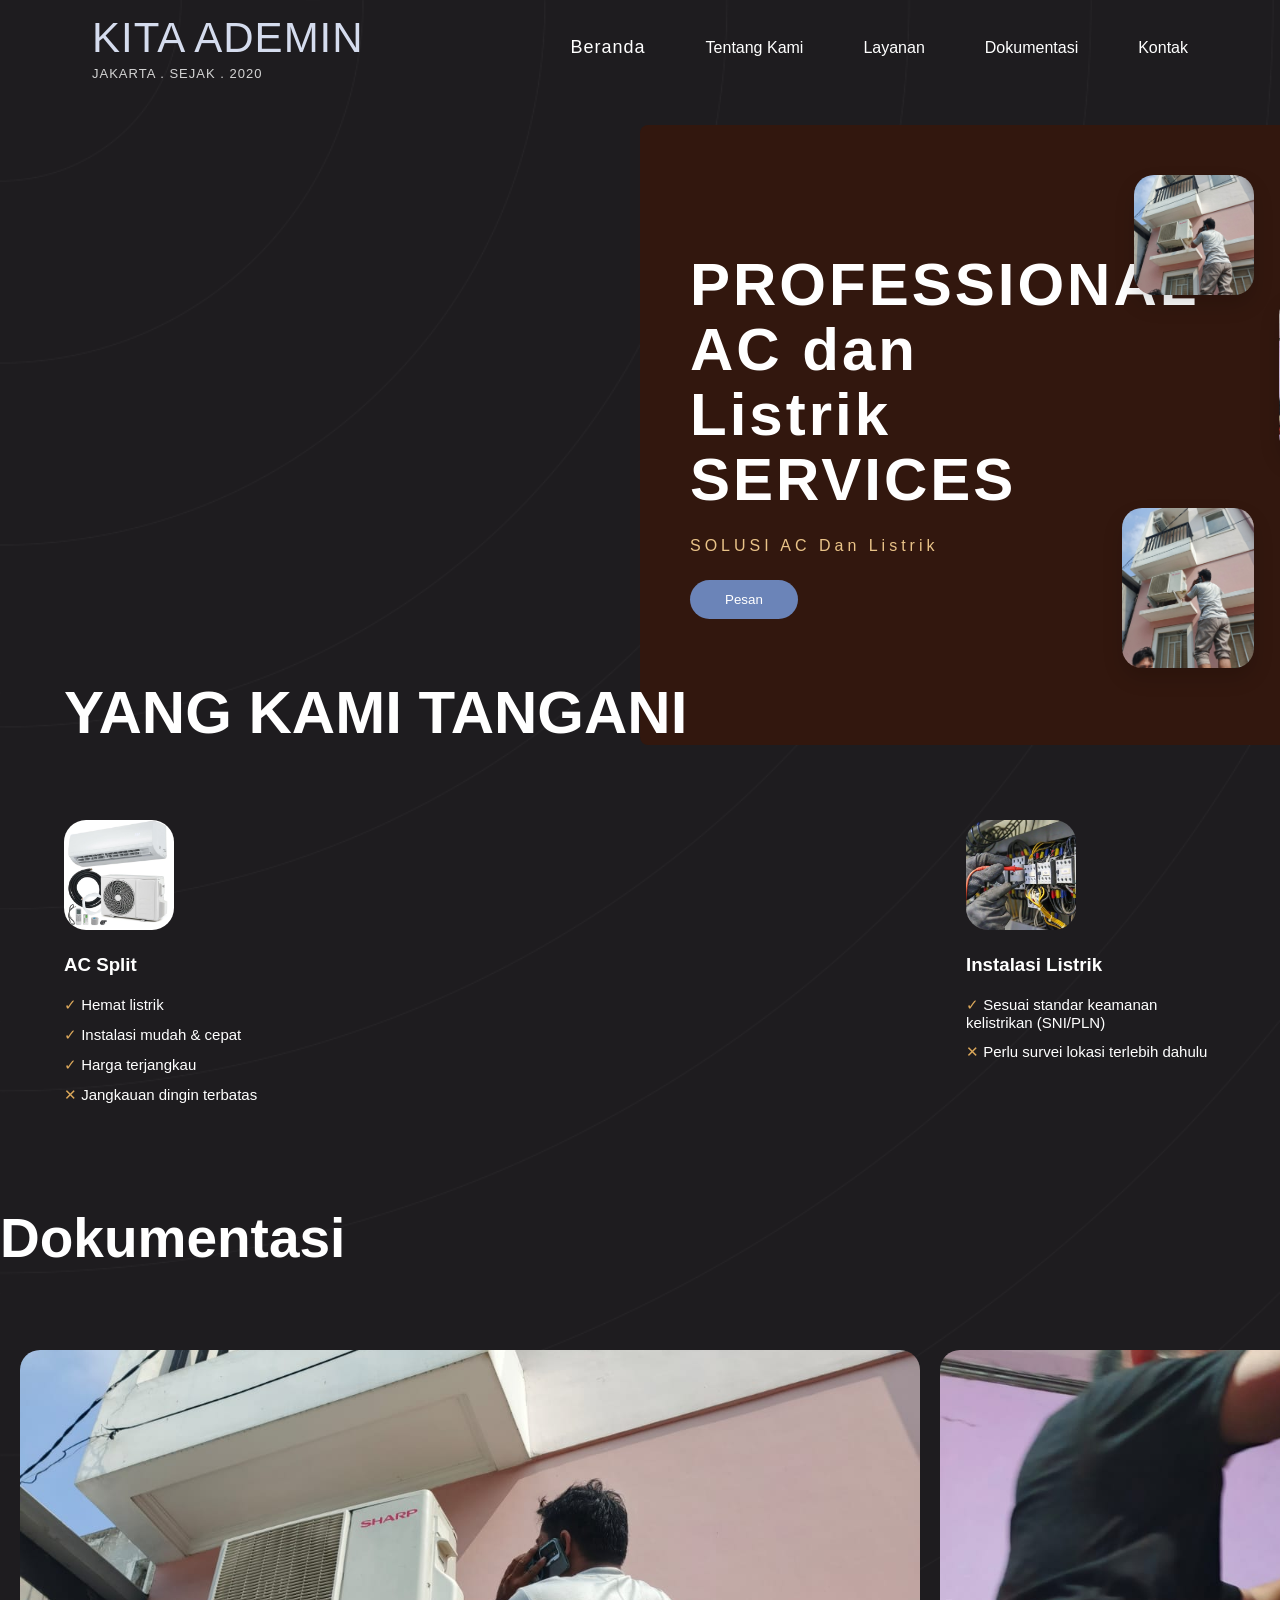
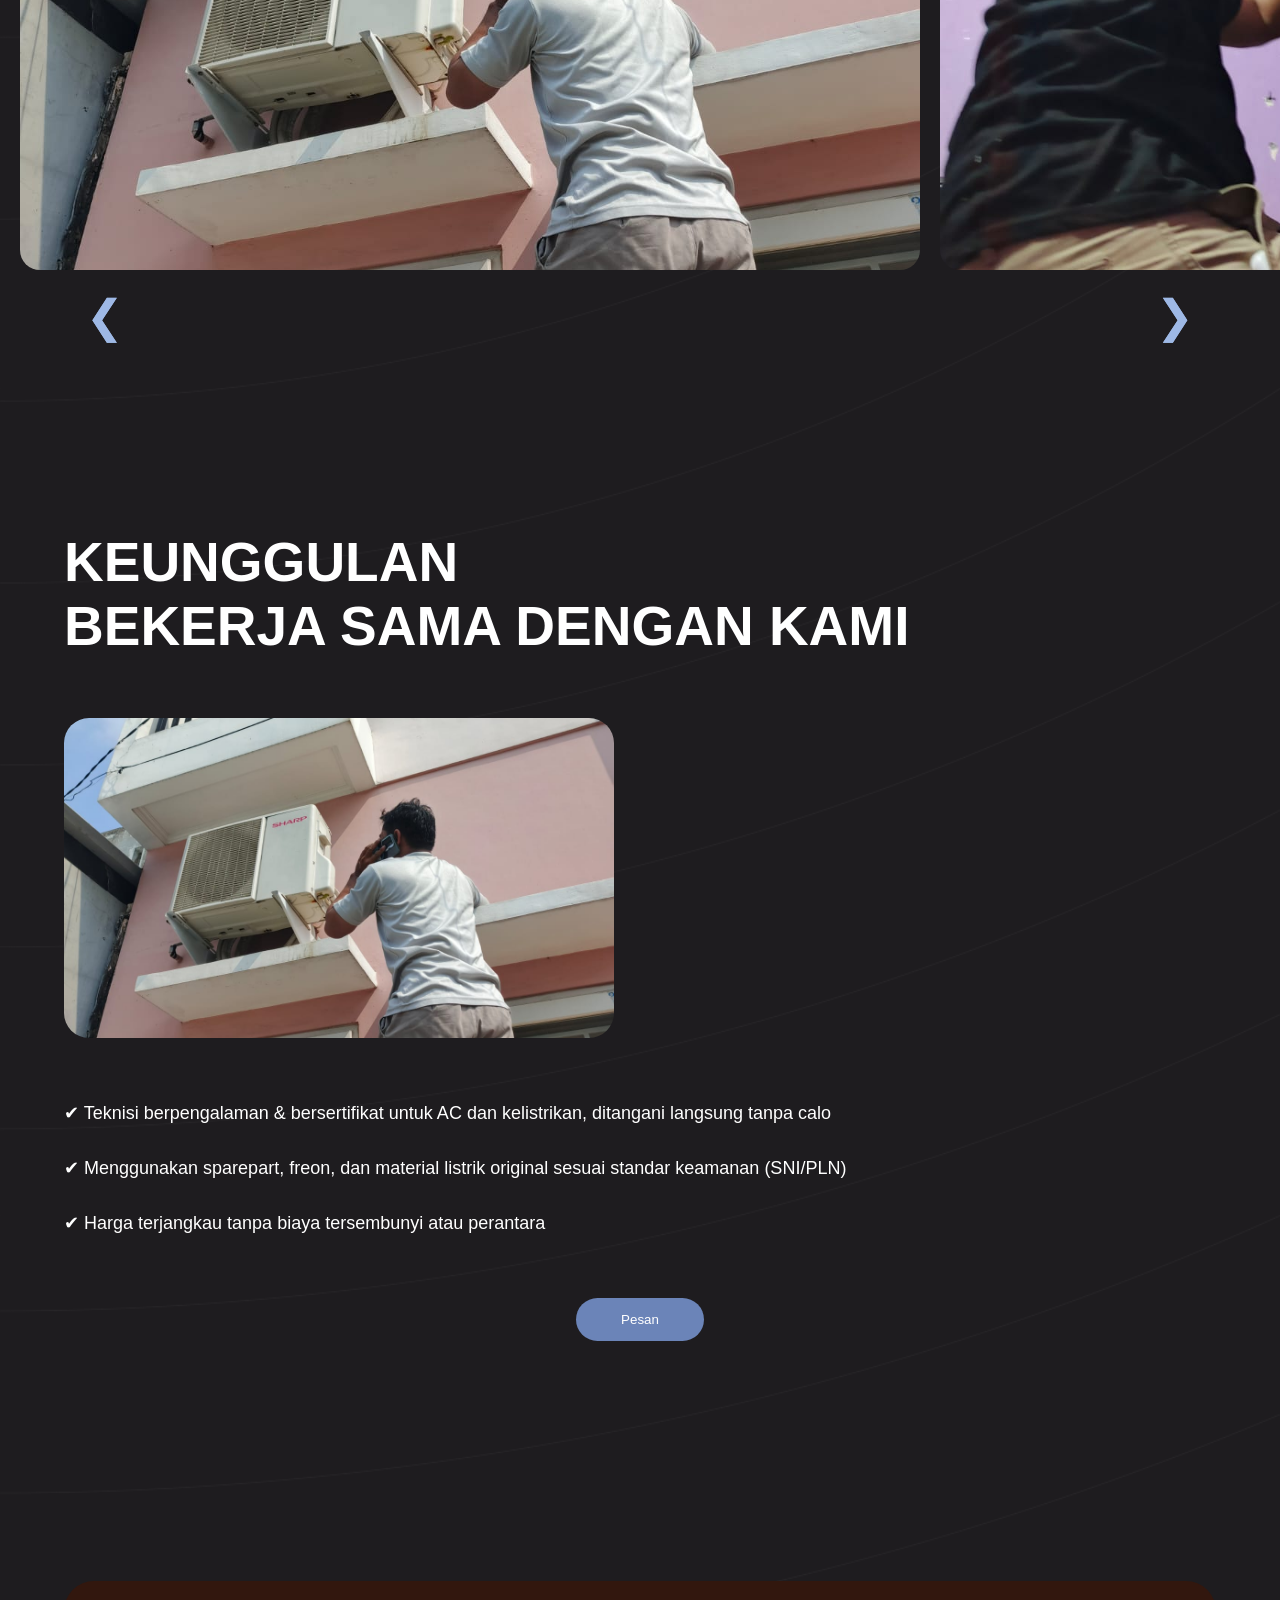
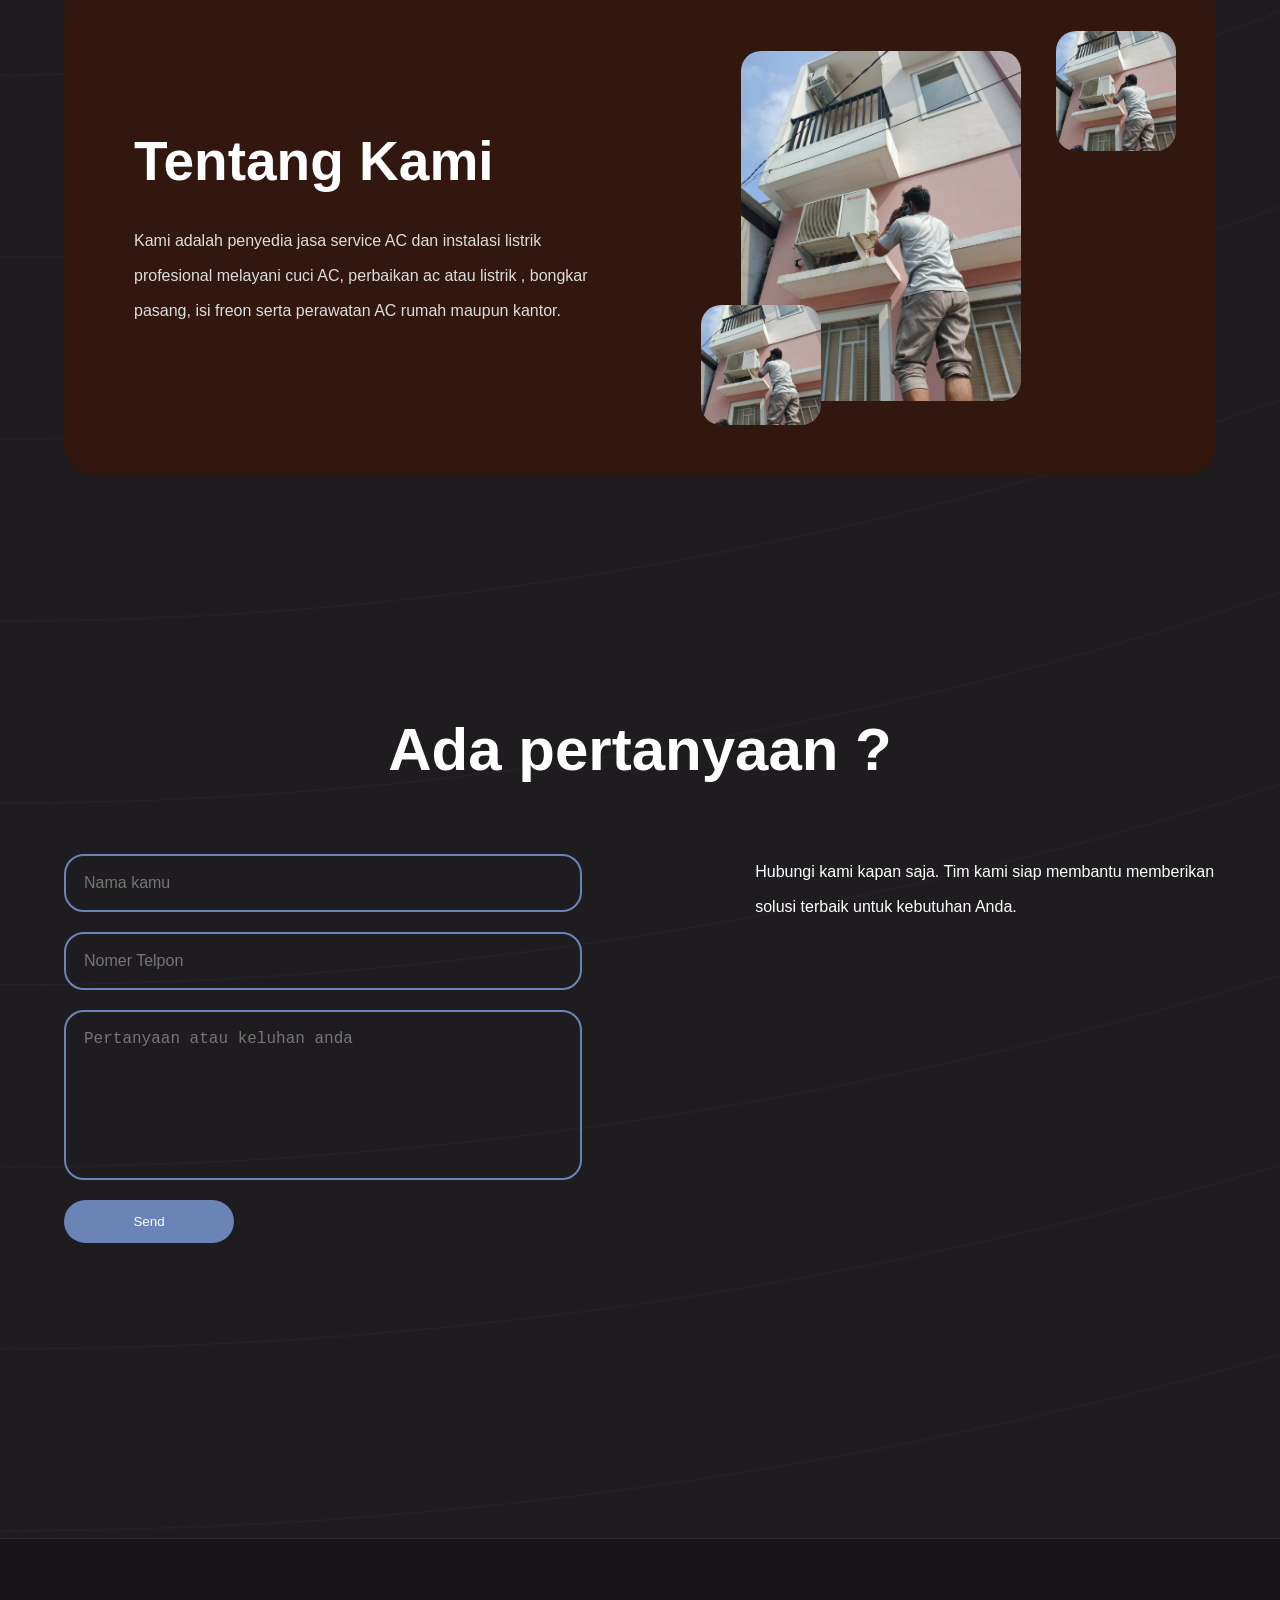
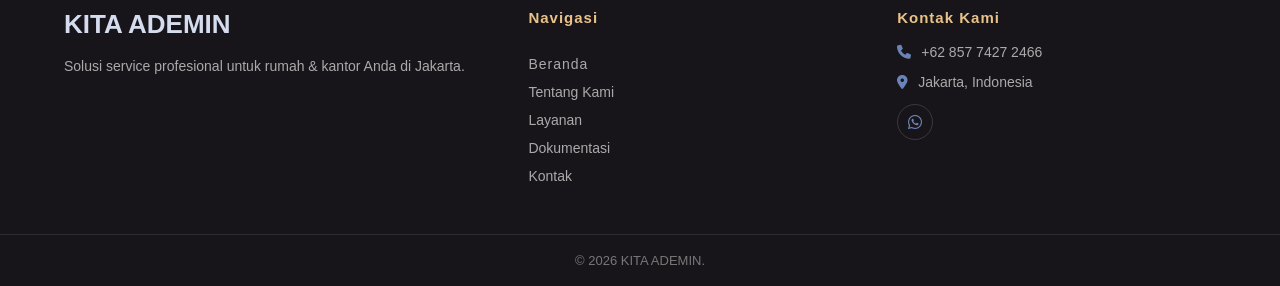
<file: index.html>
<!DOCTYPE html>
<html lang="en">
<head>
    <meta charset="UTF-8">
    <meta name="viewport" content="width=device-width, initial-scale=1.0">
    <title>DY Service</title>
    <link rel="stylesheet" href="style.css">
     <link rel="stylesheet" href="https://cdnjs.cloudflare.com/ajax/libs/font-awesome/6.0.0/css/all.min.css">
    <link rel="preconnect" href="https://fonts.googleapis.com">
    <link rel="preconnect" href="https://fonts.gstatic.com" crossorigin>
    <link
        href="https://fonts.googleapis.com/css2?family=Caveat:wght@400..700&family=Inter:wght@300;400;500&display=swap"
        rel="stylesheet">

</head>
<body>

    <nav class="nav_container">
        <div class="logo">
            <h4>KITA ADEMIN</h4>
            <p>JAKARTA . SEJAK . 2020</p>
        </div>
        <div class="navbar_content">
            <a href="#hero" class="navbar_content1">Beranda</a>
            <a href="#about" style="text-decoration: none; color: white;" class="navbar_content2">Tentang Kami</a>
            <a href="#material" style="text-decoration: none; color: white;" class="navbar_content3">Layanan</a>
            <a href="#galeri" style="text-decoration: none; color: white;" class="navbar_content4">Dokumentasi</a>
            <a href="#kontak" style="text-decoration: none; color: white;" class="navbar_content6">Kontak</a>
            
        </div>
        <div class="hamburger">
            ☰
        </div>
    </nav>


<section class="hero reveal" id="hero">

    <div class="left-bg"></div>

    <div class="hero-card">

        <div class="hero-text">

            <h1>
                PROFESSIONAL <br>
                AC dan Listrik <br>
                SERVICES
            </h1>

            <p>SOLUSI AC Dan Listrik </p>

            <button><a style="text-decoration: none; color: white;" href="https://wa.me/6285774272466?text=Halo%2C%20saya%20tertarik%20dengan%20layanan%20AC%20%26%20listrik%20Anda" class="btn-pesan" target="_blank">Pesan</a></button>

        </div>

        <div class="hero-gallery">

            <img src="asset/image/service.jpeg" class="img1">
            <img src="asset/image/hero_2.jpeg" class="img2">
            <img src="asset/image/service.jpeg" class="img3">

        </div>
        
    </div>

</section>

    <section class="material reveal" id="material">

    <div class="container">

        <h1>
            YANG 
            KAMI TANGANI
        </h1>

        <div class="wood-wrapper">

            <div class="card">

                <img src="asset/image/ac split.jpg">

                <h3>AC Split</h3>

                <ul>
                    <li class="good">Hemat listrik</li>
                    <li class="good">Instalasi mudah & cepat</li>
                    <li class="good">Harga terjangkau</li>
                    <li class="bad">Jangkauan dingin terbatas</li>
                </ul>

            </div>

            <div class="card">

                <img src="asset/image/listrik.jpg">
                <h3>Instalasi Listrik</h3>

                <ul>
                    <li class="good">Sesuai standar keamanan kelistrikan (SNI/PLN)</li>
                    <li class="bad">Perlu survei lokasi terlebih dahulu</li>
                </ul>

            </div>

            

        </div>

        </div>

    </div>

</section>

<section class="gallery reveal" id="galeri">
    <h1>Dokumentasi</h1>
    <div class="slider-wrapper">

    <div class="slider">
        <img src="asset/image/service.jpeg" alt="">
        <img src="asset/image/hero_2.jpeg" alt="">
        
    </div>

    <button class="prev">&#10094;</button>
    <button class="next">&#10095;</button>

</div>

<button class="prev">&#10094;</button>
<button class="next">&#10095;</button>

        

    </div>

</section>
    
<section class="advantages reveal">

    <div class="container">

        <h2>KEUNGGULAN <br>BEKERJA SAMA DENGAN KAMI</h2>

        <div class="advantages-content">

            <img src="asset/image/service.jpeg" alt="">

            <div class="advantages-text">

                <p>✔ Teknisi berpengalaman & bersertifikat untuk AC dan kelistrikan, ditangani langsung tanpa calo</p>

                <p>✔ Menggunakan sparepart, freon, dan material listrik original sesuai standar keamanan (SNI/PLN)</p>

                <p>✔ Harga terjangkau tanpa biaya tersembunyi atau perantara</p>

            </div>

        </div>

        <button><a style="text-decoration: none; color: white;" href="https://wa.me/6285774272466?text=Halo%2C%20saya%20tertarik%20dengan%20layanan%20AC%20%26%20listrik%20Anda" class="btn-pesan" target="_blank">Pesan</a></button>

    </div>

</section>


<section class="about reveal" id="about">

    <div class="container about-box">

        <div class="about-left">

            <h2>Tentang Kami</h2>

            <p>
                Kami adalah penyedia jasa service AC dan instalasi listrik profesional
                melayani cuci AC, perbaikan ac atau listrik , bongkar pasang,
                isi freon serta perawatan AC rumah maupun kantor.
            </p>

        </div>

        <div class="about-right">

            <img src="asset/image/service.jpeg" class="img-big">

            <img src="asset/image/service.jpeg" class="img-small top">

            <img src="asset/image/service.jpeg" class="img-small bottom">

        </div>

    </div>

</section>


<section class="contact reveal" id="kontak">

    <div class="container">

        <h2>Ada pertanyaan ?</h2>

        <div class="contact-content">

            <form id="contactForm">

    <input type="text" id="formName" placeholder="Nama kamu" required>

    <input type="text" id="formPhone" placeholder="Nomer Telpon" required>

    <textarea id="formMessage" placeholder="Pertanyaan atau keluhan anda" required></textarea>

    <button type="submit">Send</button>

</form>
            <div class="contact-text">

                <p>
                    Hubungi kami kapan saja.
                    Tim kami siap membantu
                    memberikan solusi terbaik
                    untuk kebutuhan Anda.
                </p>

                <iframe src="https://www.google.com/maps/embed?pb=!1m18!1m12!1m3!1d294.8379233789885!2d106.92131033596489!3d-6.150777753993431!2m3!1f0!2f0!3f0!3m2!1i1024!2i768!4f13.1!3m3!1m2!1s0x2e698bbe246f1fbd%3A0x5e800eb0abc30a0d!2sRyora%20Cloth!5e0!3m2!1sid!2sid!4v1785817799244!5m2!1sid!2sid"
                 width="700" 
                 height="450" 
                 style="border:0;" allowfullscreen="" loading="lazy" referrerpolicy="strict-origin-when-cross-origin">
                </iframe>

            </div>

        </div>

    </div>

</section>


<footer class="footer reveal">

    <div class="container footer-grid">

        <div class="footer-brand">
            <h3>KITA ADEMIN</h3>
            <p>Solusi service profesional untuk rumah & kantor Anda di Jakarta.</p>
        </div>

        <div class="footer-links">
            <h4>Navigasi</h4>
            <a href="#hero" class="navbar_content1">Beranda</a>
            <a href="#about" style="text-decoration: none; color: #aaa;" class="navbar_content2">Tentang Kami</a>
            <a href="#material" style="text-decoration: none; color: #aaa;" class="navbar_content3">Layanan</a>
            <a href="#galeri" style="text-decoration: none; color: #aaa;" class="navbar_content4">Dokumentasi</a>
            <a href="#kontak" style="text-decoration: none; color: #aaa;" class="navbar_content6">Kontak</a>
        </div>

        <div class="footer-contact">
            <h4>Kontak Kami</h4>
            <p><i class="fa-solid fa-phone"></i> +62 857 7427 2466</p>
            <p><i class="fa-solid fa-location-dot"></i> Jakarta, Indonesia</p>

            <div class="footer-social">
                <a href="https://wa.me/6285774272466" aria-label="WhatsApp"><i class="fa-brands fa-whatsapp"></i></a>
                
            </div>
        </div>

    </div>

    <div class="footer-bottom">
        <p>&copy; 2026 KITA ADEMIN. </p>
    </div>

</footer>



    <script src="script.js"></script>
</body>
</html>
</file>
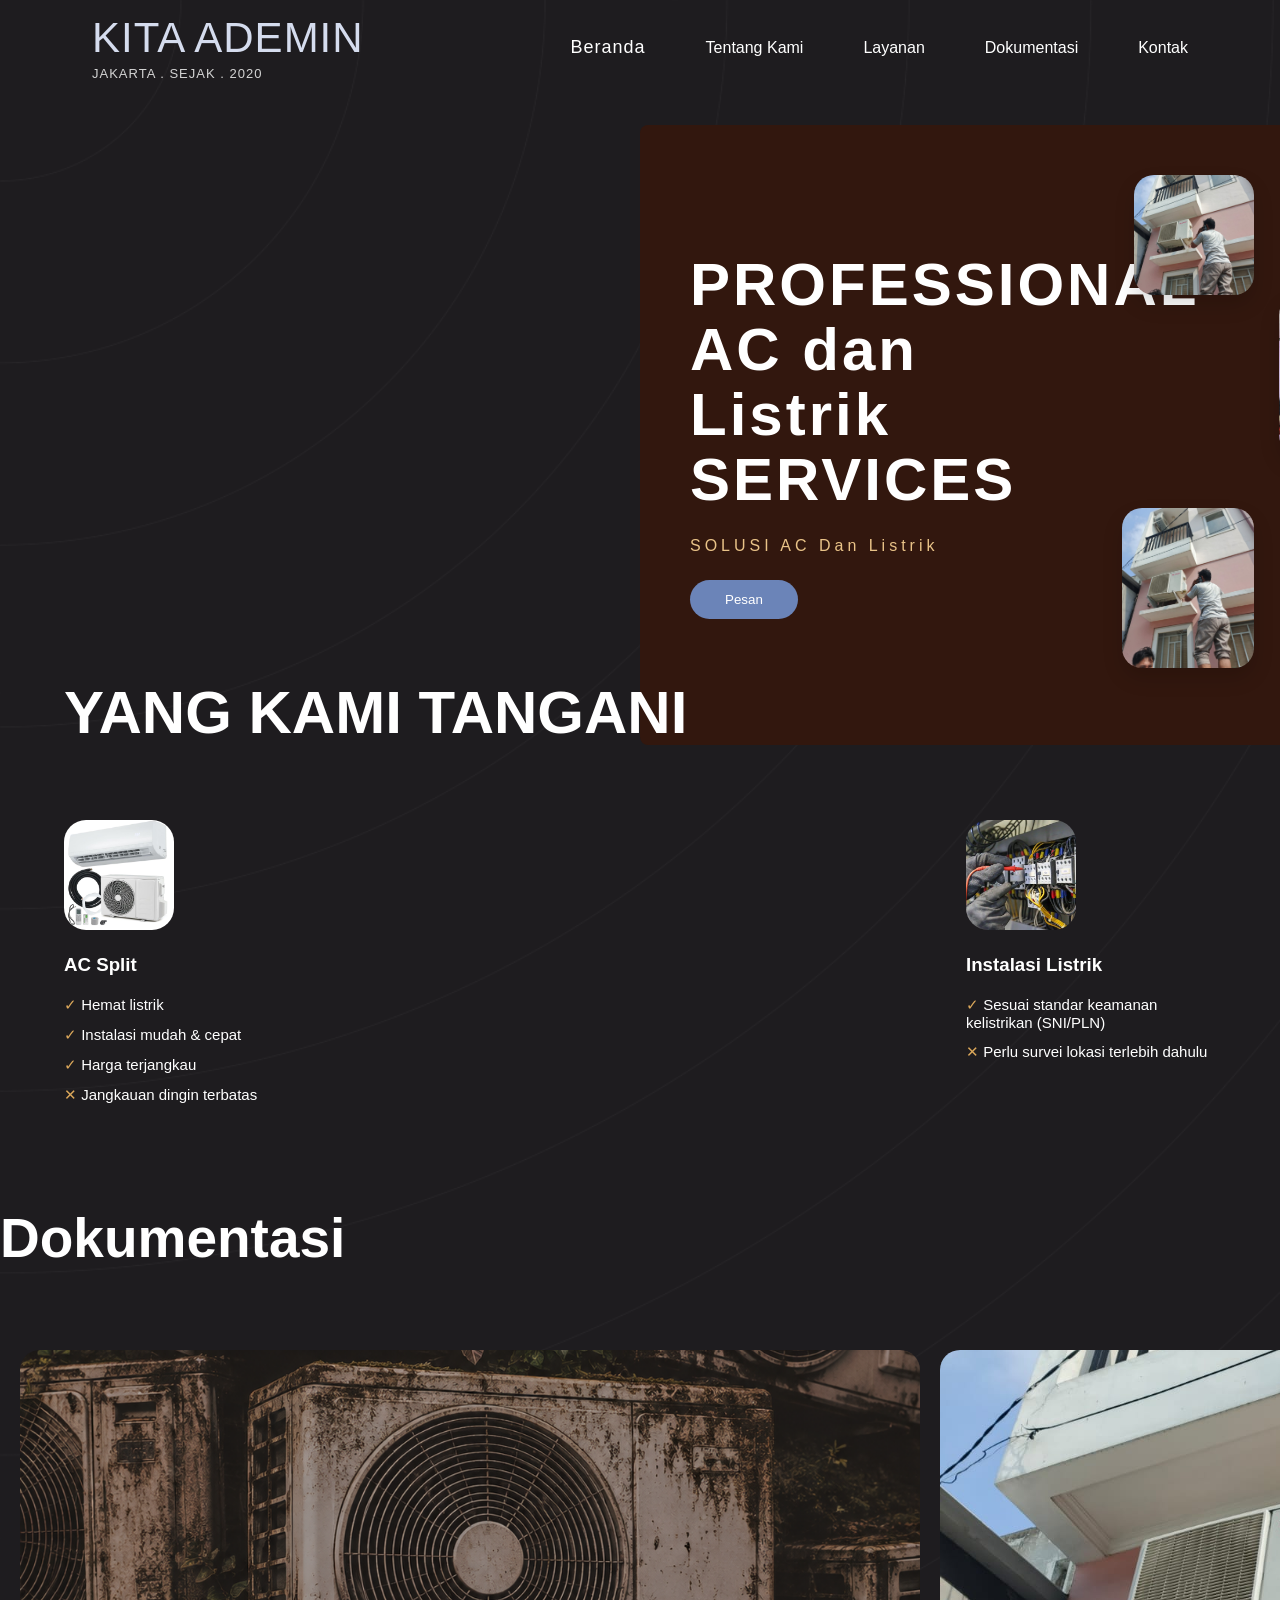
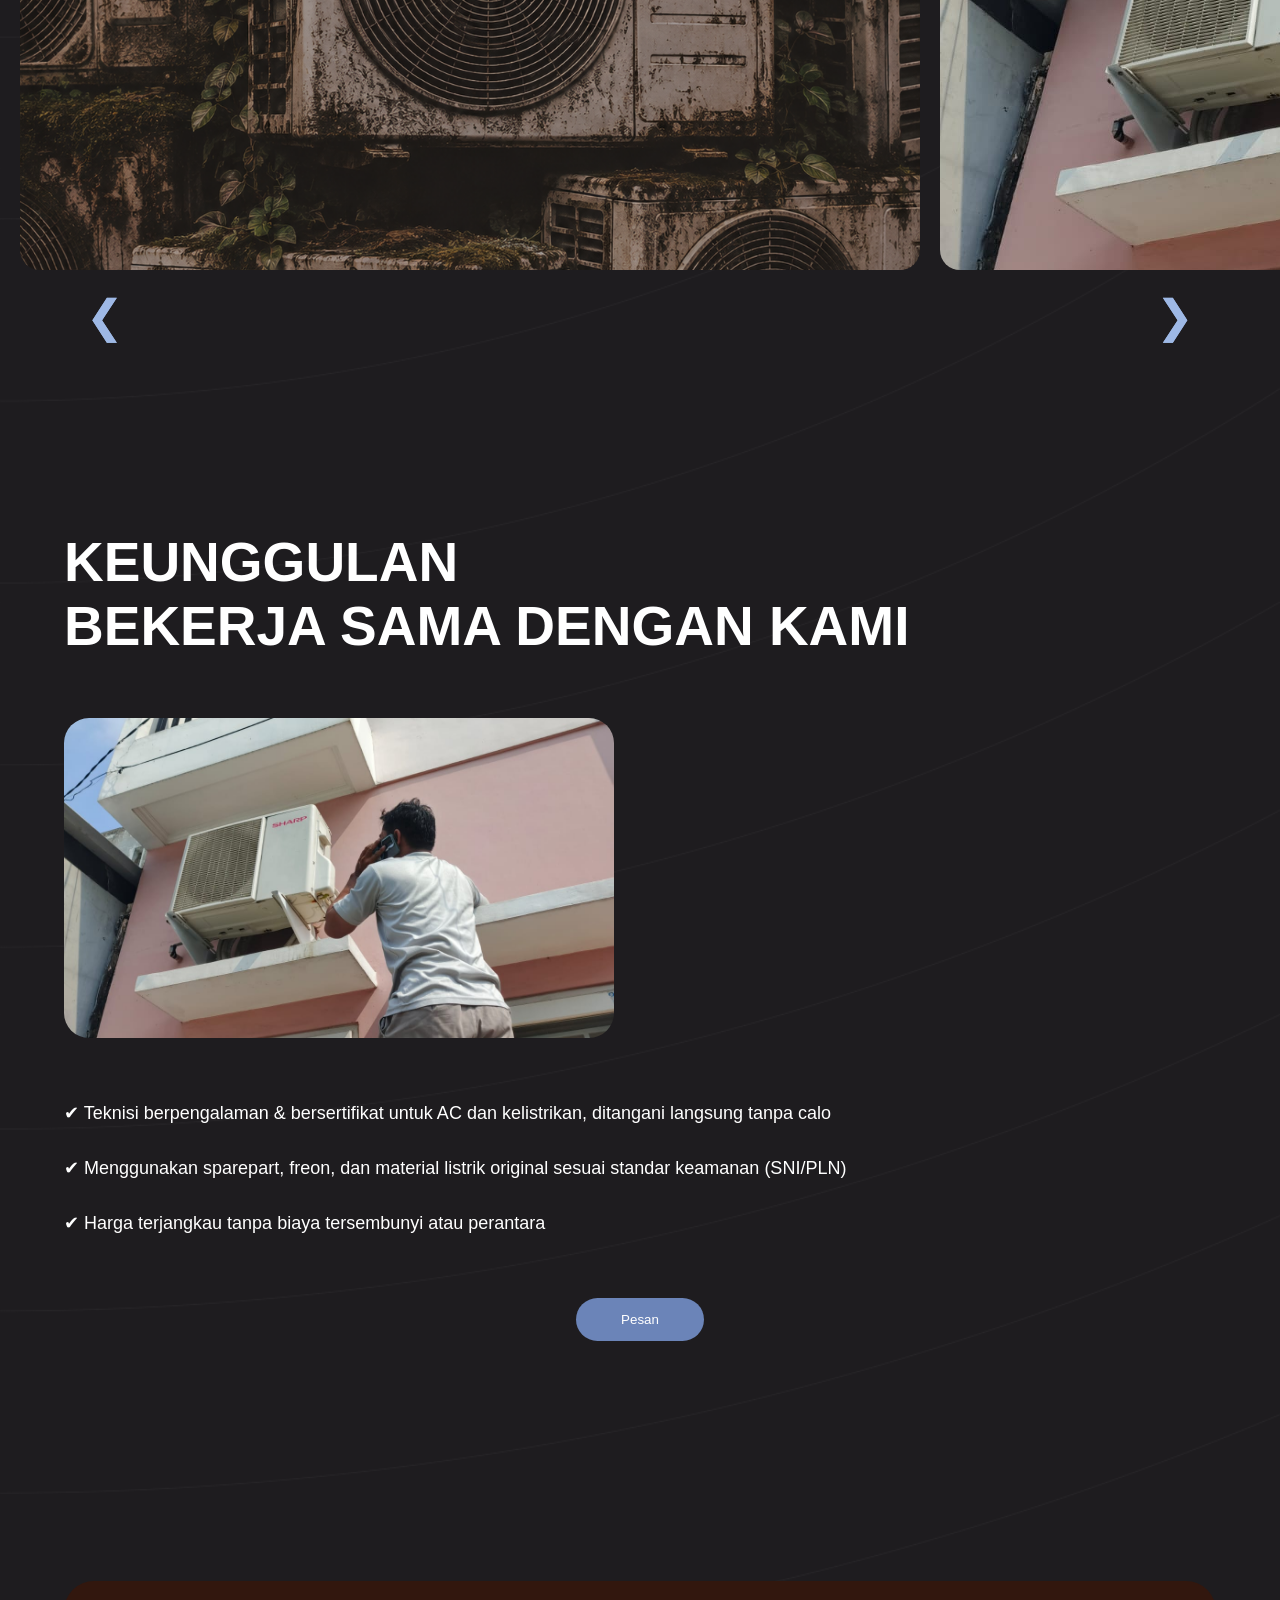
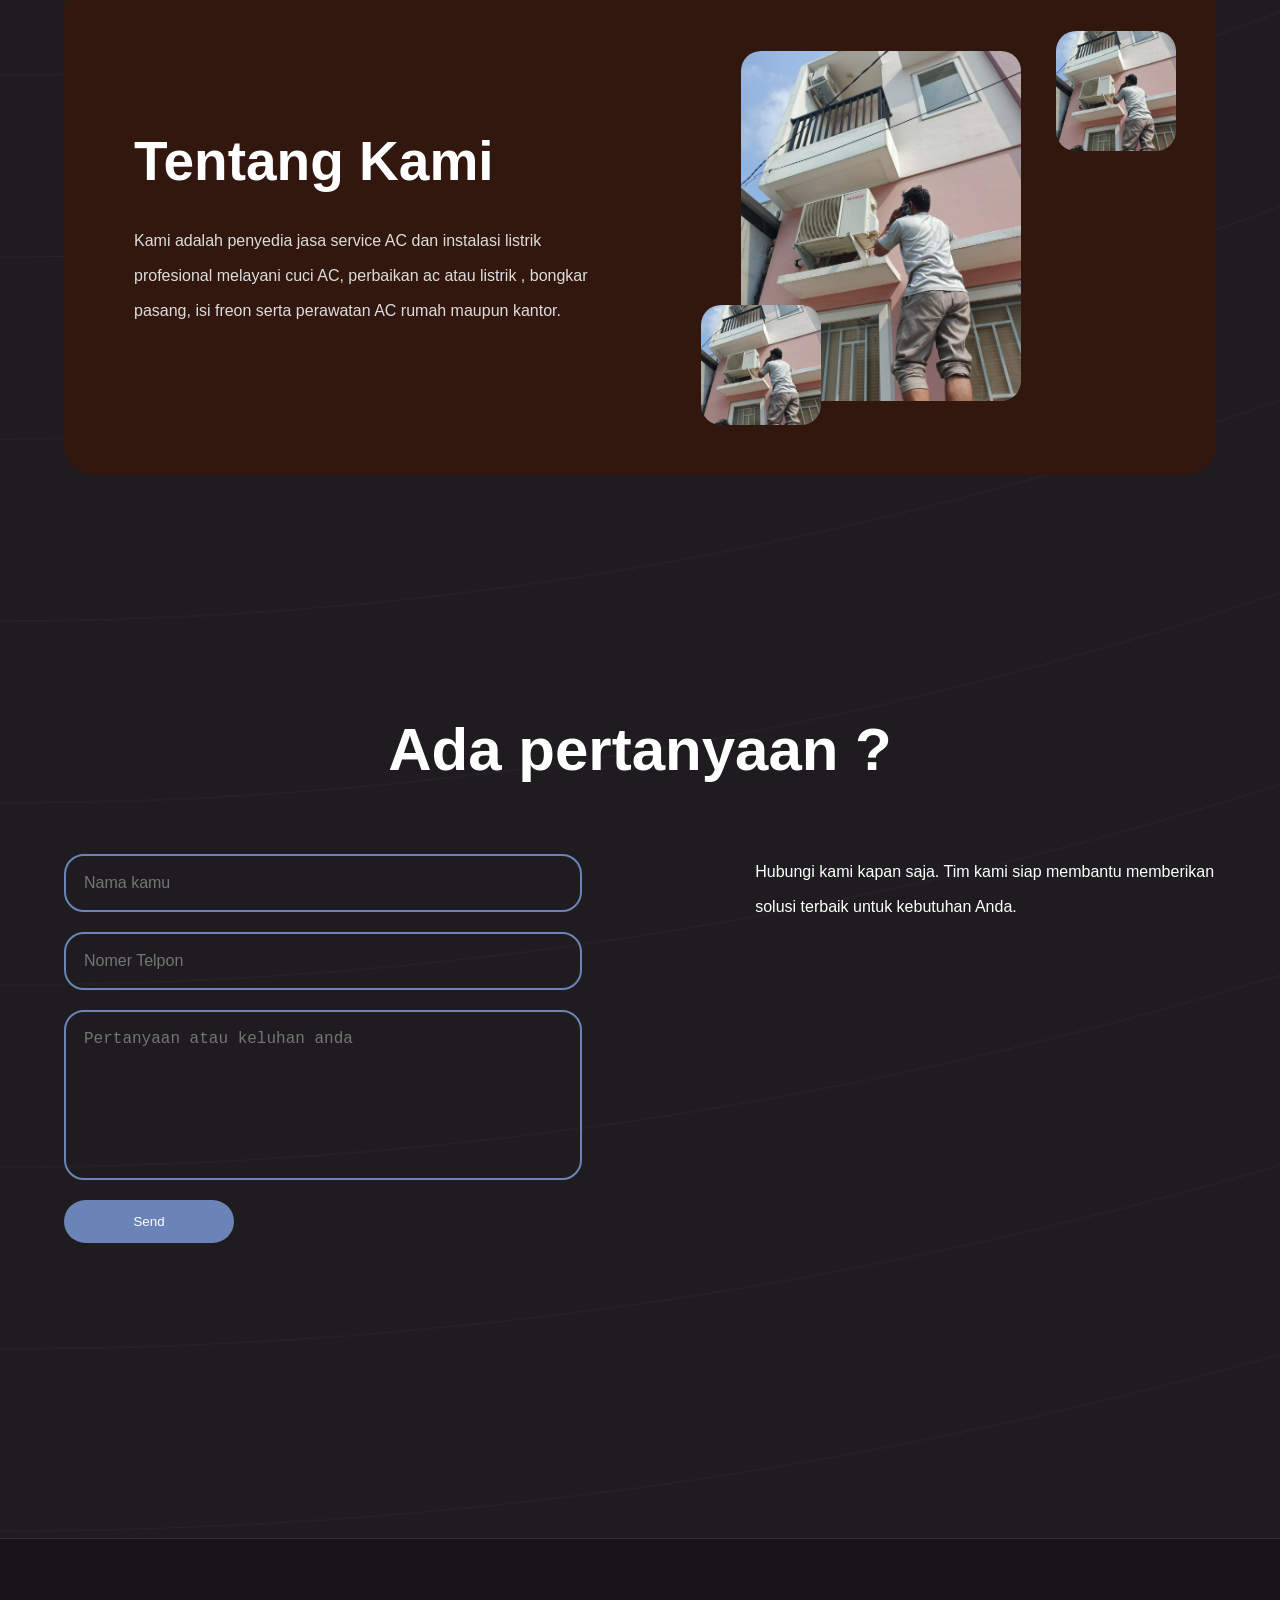
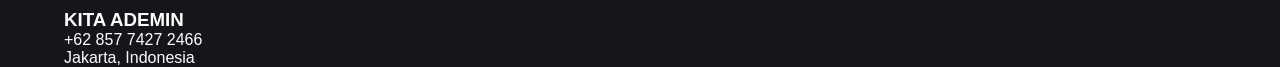
<file: home.html>
<!DOCTYPE html>
<html lang="en">
<head>
    <meta charset="UTF-8">
    <meta name="viewport" content="width=device-width, initial-scale=1.0">
    <title>DY Service</title>
    <link rel="stylesheet" href="style.css">
     <link rel="stylesheet" href="https://cdnjs.cloudflare.com/ajax/libs/font-awesome/6.0.0/css/all.min.css">
    <link rel="preconnect" href="https://fonts.googleapis.com">
    <link rel="preconnect" href="https://fonts.gstatic.com" crossorigin>
    <link
        href="https://fonts.googleapis.com/css2?family=Caveat:wght@400..700&family=Inter:wght@300;400;500&display=swap"
        rel="stylesheet">

</head>
<body>

    <nav class="nav_container">
        <div class="logo">
            <h4>KITA ADEMIN</h4>
            <p>JAKARTA . SEJAK . 2020</p>
        </div>
        <div class="navbar_content">
            <a href="#hero" class="navbar_content1">Beranda</a>
            <a href="#about" style="text-decoration: none; color: white;" class="navbar_content2">Tentang Kami</a>
            <a href="#material" style="text-decoration: none; color: white;" class="navbar_content3">Layanan</a>
            <a href="#galeri" style="text-decoration: none; color: white;" class="navbar_content4">Dokumentasi</a>
            <a href="#kontak" style="text-decoration: none; color: white;" class="navbar_content6">Kontak</a>
            
        </div>
        <div class="hamburger">
            ☰
        </div>
    </nav>


<section class="hero reveal" id="hero">

    <div class="left-bg"></div>

    <div class="hero-card">

        <div class="hero-text">

            <h1>
                PROFESSIONAL <br>
                AC dan Listrik <br>
                SERVICES
            </h1>

            <p>SOLUSI AC Dan Listrik </p>

            <button><a style="text-decoration: none; color: white;" href="https://wa.me/6285774272466?text=Halo%2C%20saya%20tertarik%20dengan%20layanan%20AC%20%26%20listrik%20Anda" class="btn-pesan" target="_blank">Pesan</a></button>

        </div>

        <div class="hero-gallery">

            <img src="asset/image/service.jpeg" class="img1">
            <img src="asset/image/hero_2.jpeg" class="img2">
            <img src="asset/image/service.jpeg" class="img3">

        </div>
        
    </div>

</section>

    <section class="material reveal" id="material">

    <div class="container">

        <h1>
            YANG 
            KAMI TANGANI
        </h1>

        <div class="wood-wrapper">

            <div class="card">

                <img src="asset/image/ac split.jpg">

                <h3>AC Split</h3>

                <ul>
                    <li class="good">Hemat listrik</li>
                    <li class="good">Instalasi mudah & cepat</li>
                    <li class="good">Harga terjangkau</li>
                    <li class="bad">Jangkauan dingin terbatas</li>
                </ul>

            </div>

            <div class="card">

                <img src="asset/image/listrik.jpg">
                <h3>Instalasi Listrik</h3>

                <ul>
                    <li class="good">Sesuai standar keamanan kelistrikan (SNI/PLN)</li>
                    <li class="bad">Perlu survei lokasi terlebih dahulu</li>
                </ul>

            </div>

            

        </div>

        </div>

    </div>

</section>

<section class="gallery reveal" id="galeri">
    <h1>Dokumentasi</h1>
    <div class="slider-wrapper">

    <div class="slider">
        <img src="asset/image/background.png" alt="">
        <img src="asset/image/service.jpeg" alt="">
        <img src="asset/image/service.jpeg" alt="">
        <img src="asset/image/service.jpeg" alt="">
    </div>

    <button class="prev">&#10094;</button>
    <button class="next">&#10095;</button>

</div>

<button class="prev">&#10094;</button>
<button class="next">&#10095;</button>

        

    </div>

</section>
    
<section class="advantages reveal">

    <div class="container">

        <h2>KEUNGGULAN <br>BEKERJA SAMA DENGAN KAMI</h2>

        <div class="advantages-content">

            <img src="asset/image/service.jpeg" alt="">

            <div class="advantages-text">

                <p>✔ Teknisi berpengalaman & bersertifikat untuk AC dan kelistrikan, ditangani langsung tanpa calo</p>

                <p>✔ Menggunakan sparepart, freon, dan material listrik original sesuai standar keamanan (SNI/PLN)</p>

                <p>✔ Harga terjangkau tanpa biaya tersembunyi atau perantara</p>

            </div>

        </div>

        <button><a style="text-decoration: none; color: white;" href="https://wa.me/6285774272466?text=Halo%2C%20saya%20tertarik%20dengan%20layanan%20AC%20%26%20listrik%20Anda" class="btn-pesan" target="_blank">Pesan</a></button>

    </div>

</section>


<section class="about reveal" id="about">

    <div class="container about-box">

        <div class="about-left">

            <h2>Tentang Kami</h2>

            <p>
                Kami adalah penyedia jasa service AC dan instalasi listrik profesional
                melayani cuci AC, perbaikan ac atau listrik , bongkar pasang,
                isi freon serta perawatan AC rumah maupun kantor.
            </p>

        </div>

        <div class="about-right">

            <img src="asset/image/service.jpeg" class="img-big">

            <img src="asset/image/service.jpeg" class="img-small top">

            <img src="asset/image/service.jpeg" class="img-small bottom">

        </div>

    </div>

</section>


<section class="contact reveal" id="kontak">

    <div class="container">

        <h2>Ada pertanyaan ?</h2>

        <div class="contact-content">

            <form id="contactForm">

    <input type="text" id="formName" placeholder="Nama kamu" required>

    <input type="text" id="formPhone" placeholder="Nomer Telpon" required>

    <textarea id="formMessage" placeholder="Pertanyaan atau keluhan anda" required></textarea>

    <button type="submit">Send</button>

</form>
            <div class="contact-text">

                <p>
                    Hubungi kami kapan saja.
                    Tim kami siap membantu
                    memberikan solusi terbaik
                    untuk kebutuhan Anda.
                </p>

                <iframe src="https://www.google.com/maps/embed?pb=!1m18!1m12!1m3!1d294.8379233789885!2d106.92131033596489!3d-6.150777753993431!2m3!1f0!2f0!3f0!3m2!1i1024!2i768!4f13.1!3m3!1m2!1s0x2e698bbe246f1fbd%3A0x5e800eb0abc30a0d!2sRyora%20Cloth!5e0!3m2!1sid!2sid!4v1785817799244!5m2!1sid!2sid"
                 width="600" 
                 height="450" 
                 style="border:0;" allowfullscreen="" loading="lazy" referrerpolicy="strict-origin-when-cross-origin">
                </iframe>

            </div>

        </div>

    </div>

</section>


<footer class="footer reveal" id="footer">

    <div class="container footer">

        <h3>KITA ADEMIN</h3>

        <p>+62 857 7427 2466</p>

        <p>Jakarta, Indonesia</p>

    </div>

</footer>



    <script src="script.js"></script>
</body>
</html>
</file>
<file: style.css>
* {
    margin: 0;
    padding: 0;
    box-sizing: border-box;
}

body {
    margin: 0;
    padding: 0;
    font-family: Arial, Helvetica, sans-serif;
     background:#1E1C1F;
    color:white;
    background-size: cover;
    min-height: 100vh;
    color: white;
    font-family: Arial, sans-serif;
    background-image:
    repeating-radial-gradient(
        circle at top left,
        transparent 0,
        transparent 180px,
        rgba(255,255,255,.04) 181px,
        transparent 182px
    );
    overflow-x: hidden;
}


.nav_container {
    width: 95%;
    height: 75px;
    margin: 0 auto;
    margin-top: 10px;

    display: flex;
    justify-content: space-between;
    align-items: center;

    padding: 0 60px;

   
    border-bottom-left-radius: 22px;
    border-bottom-right-radius: 22px;

    box-sizing: border-box;
    position: relative;
}


.navbar_content {
    display: flex;
    gap: 60px;
    align-items: center;
}

.navbar_content1 {
    color: white;
    font-size: 18px;
    font-weight: 500;
    text-decoration: none;
    cursor: pointer;
    transition: 0.3s ease;
    letter-spacing: 1px;
}

.navbar_content1:hover {
    color: #ffb22c;
}

.logo h4 {
    color: #D5DCEE;
    font-size: 42px;
    font-weight: 500;
    letter-spacing: 1px;
}

.logo p {
    color: #d4d4d4;
    font-size: 13px;
    margin-top: 4px;
    letter-spacing: 1px;
}



.hamburger {
    display: none;
    color: #ffffff;
    font-size: 30px;
    cursor: pointer;
    user-select: none;
}


.hero{
    position:relative;
    width:1000px;
    max-width:100%;
    height:500px;
    margin:0 auto;
}



.hero-card{

    position:absolute;
    top:40px;
    left:500px;

    width:820px;
    height:620px;

    background:#32170E;

    display:flex;
    justify-content:space-between;
    align-items:center;

    padding:50px;

    border-radius:8px;

}

.hero-text{
    width:45%;
}

.hero-text h1{

    color:#ffffff;

    font-size:60px;
    line-height:65px;
    font-weight:600;

    letter-spacing:3px;
}

.hero-text p{

    color:#e9c388;

    margin:25px 0;

    letter-spacing:4px;
}

.hero-text button{

    background:#6b84b8;
    color:white;

    border:none;
    border-radius:30px;

    padding:12px 35px;

    cursor:pointer;

    transition:.3s;
}

.hero-text button:hover{

    background:#4f689a;
}

.hero-gallery{

    width:40%;
    height:100%;

    display:grid;

    grid-template-columns:1fr 1fr;

    gap:25px;
}

.hero-gallery img{

    width:100%;
    height:160px;

    object-fit:cover;

    border-radius:20px;

    box-shadow:0 10px 20px rgba(0,0,0,.15);
}

.img1{

    width:120px!important;
    height:120px!important;

    justify-self:end;
}

.img2{

    margin-top:120px;
}

.img3{

    margin-top:0px;
}

.material{

    padding:90px 0;

}

.material h1{

    font-size:60px;
    font-weight:600;
    margin-bottom:70px;

    line-height:75px;

}



.wood-wrapper{

    display:flex;

    justify-content:space-between;
    flex-wrap:wrap;
    gap:40px;

}

.card{

    width:250px;

}

.card img{

    width:110px;
    height:110px;

    border-radius:22px;

    object-fit:cover;

    margin-bottom:20px;

}

.card h3{

    margin-bottom:20px;

}

.card ul{

    list-style:none;

}

.card li{

    margin-bottom:12px;

    font-size:15px;

}

.good::before{

    content:"✓ ";

    color:#dca85b;

}

.bad::before{

    content:"✕ ";

    color:#dca85b;

}



.gallery{

    padding-bottom:120px;

}

.gallery h1{

    font-size:55px;

    margin-bottom:60px;

}

.slider{
    display:flex;
    gap:20px;

    overflow-x:auto;
    overflow-y:hidden;

    scroll-behavior:smooth;

    padding:20px;
}

.slider::-webkit-scrollbar{
    height:8px;
}

.slider::-webkit-scrollbar-thumb{
    background:#6b84b8;
    border-radius:10px;
}

.slider img{
    flex:0 0 auto;

    width:900px;
    max-width:85vw;
    height:520px;

    object-fit:cover;
    border-radius:20px;
}

.prev,
.next{

    position:absolute;

    width:50px;
    height:50px;

    border:none;

    background:none;

    color:#9eb8e5;

    font-size:45px;

    cursor:pointer;
    z-index:2;

}

.prev{

    left:80px;

}

.next{

    right:80px;

}

.dot{

    display:flex;

    justify-content:center;

    gap:10px;

    margin-top:30px;

}

.dot span{

    width:12px;
    height:12px;

    border-radius:50%;

    background:#555;

}

.dot .active{

    background:#9eb8e5;

}

.container{
    width:90%;
    max-width:1200px;
    margin:auto;
}



.advantages{

    padding:120px 0;

}

.advantages h2{

    font-size:55px;
    margin-bottom:60px;

}

.advantages-content{

    display:flex;
    justify-content:space-between;
    align-items:center;
    gap:60px;
    flex-wrap:wrap;

}

.advantages img{

    width:550px;
    max-width:100%;
    height:320px;

    border-radius:25px;
    object-fit:cover;

}

.advantages-text{

    display:flex;
    flex-direction:column;
    gap:25px;

    font-size:18px;
    line-height:30px;

}

.advantages button{

    display:block;

    margin:60px auto 0;

    padding:14px 45px;

    border:none;

    border-radius:30px;

    background:#6B84B8;

    color:white;

    cursor:pointer;

}



.about{

    padding:120px 0;

}

.about-box{

    background:#32170E;

    border-radius:30px;

    display:flex;

    justify-content:space-between;

    align-items:center;

    padding:70px;
    flex-wrap:wrap;
    gap:60px;

}

.about-left{

    width:45%;

}

.about-left h2{

    font-size:55px;
    margin-bottom:30px;

}

.about-left p{

    line-height:35px;

    color:#ddd;

}

.about-right{

    width:40%;

    position:relative;

}

.img-big{

    width:280px;
    height:350px;

    border-radius:20px;

    object-fit:cover;

}

.img-small{

    width:120px;
    height:120px;

    border-radius:20px;

    object-fit:cover;

    position:absolute;

}

.top{

    top:-20px;
    right:-30px;

}

.bottom{

    bottom:-20px;
    left:-40px;

}



.contact{

    padding:120px 0;

}

.contact h2{

    text-align:center;

    font-size:60px;

    margin-bottom:70px;

}

.contact-content{

    display:flex;

    justify-content:space-between;

    gap:80px;
    flex-wrap:wrap;

}

form{

    width:45%;

    display:flex;

    flex-direction:column;

    gap:20px;

}

input,
textarea{

    padding:18px;

    border-radius:20px;

    border:2px solid #6B84B8;

    background:transparent;

    color:rgb(131, 129, 129);

    font-size:16px;
    width:100%;

}

textarea{

    height:170px;

    resize:none;

}

form button{

    width:170px;

    padding:14px;

    border:none;

    border-radius:25px;

    background:#6B84B8;

    color:white;

}

.contact-text{

    width:40%;

}

.contact-text p{

    line-height:35px;

    margin-bottom:40px;

}

.contact-text img,
.contact-text iframe{

    width:100%;
    max-width:280px;
    border-radius:16px;

}



footer{
    border-top:1px solid rgba(255,255,255,.1);
    padding-top:70px;
    background:#17151a;
}

.footer-grid{
    display:grid;
    grid-template-columns:1.3fr 1fr 1fr;
    gap:50px;
    padding-bottom:50px;
}

.footer-brand h3{
    font-size:26px;
    color:#D5DCEE;
    margin-bottom:14px;
}

.footer-brand p{
    color:#aaa;
    font-size:14px;
    line-height:24px;
}

.footer-links h4,
.footer-contact h4{
    font-size:15px;
    letter-spacing:1px;
    color:#e9c388;
    margin-bottom:18px;
}

.footer-links{
    display:flex;
    flex-direction:column;
    gap:12px;
}

.footer-links a{
    color:#aaa;
    font-size:14px;
    text-decoration:none;
    transition:.3s;
}

.footer-links a:hover{
    color:#ffb22c;
}

.footer-contact p{
    display:flex;
    align-items:center;
    gap:10px;
    color:#aaa;
    font-size:14px;
    margin-bottom:14px;
}

.footer-contact i{
    color:#6b84b8;
}

.footer-social{
    display:flex;
    gap:12px;
    margin-top:12px;
}

.footer-social a{
    width:36px;
    height:36px;
    border-radius:50%;
    border:1px solid rgba(255,255,255,.15);
    display:flex;
    align-items:center;
    justify-content:center;
    color:#D5DCEE;
    text-decoration:none;
    transition:.3s;
}

.footer-social a:hover{
    background:#6b84b8;
    border-color:#6b84b8;
}

.footer-bottom{
    border-top:1px solid rgba(255,255,255,.1);
    padding:18px 0;
    text-align:center;
}

.footer-bottom p{
    font-size:13px;
    color:#777;
}

.reveal{
    opacity: 0;
    transform: translateY(80px);
    transition: opacity .9s ease, transform .9s ease;
}

.reveal.active{
    opacity: 1;
    transform: translateY(0);
}

.reveal:nth-child(1){ transition-delay: 0.1s; }
.reveal:nth-child(2){ transition-delay: 0.2s; }
.reveal:nth-child(3){ transition-delay: 0.3s; }
.reveal:nth-child(4){ transition-delay: 0.4s; }
.reveal:nth-child(5){ transition-delay: 0.5s; }


@media (max-width: 1024px) {

    .nav_container{
        padding:0 25px;
    }

    .navbar_content{
        gap:30px;
    }

    .hero{
        width:100%;
        height:auto;
        min-height:560px;
    }

    .hero-card{
        position:relative;
        top:0;
        left:0;
        width:100%;
        height:auto;
        flex-wrap:wrap;
        padding:35px;
        gap:30px;
    }

    .hero-text{
        width:100%;
    }

    .hero-text h1{
        font-size:44px;
        line-height:50px;
    }

    .hero-gallery{
        width:100%;
    }

    .img2{
        margin-top:0;
    }

    .material h1,
    .gallery h1,
    .advantages h2,
    .about-left h2,
    .contact h2{
        font-size:42px;
        line-height:1.2;
    }

    .wood-wrapper{
        justify-content:flex-start;
    }

    .card{
        width:calc(50% - 20px);
    }

    .advantages img{
        width:100%;
    }

    .about-left,
    .about-right{
        width:100%;
    }

    .about-box{
        padding:45px;
    }

    form,
    .contact-text{
        width:100%;
    }

    .footer-grid{
        grid-template-columns:1fr 1fr;
    }
    .footer-brand{
        grid-column:1 / -1;
    }
}


@media (max-width: 768px) {

    .nav_container{
        height:auto;
        flex-wrap:wrap;
        padding:15px 20px;
    }

    .logo h4{
        font-size:30px;
    }

    .navbar_content{
        display:none;
        width:100%;
        flex-direction:column;
        align-items:flex-start;
        gap:18px;
        margin-top:15px;
    }

    .navbar_content.show{
        display:flex;
    }

    .hamburger{
        display:block;
    }

    .hero-card{
        padding:25px;
    }

    .hero-text h1{
        font-size:32px;
        line-height:38px;
    }

    .hero-gallery{
        grid-template-columns:1fr 1fr;
        gap:15px;
    }

    .img1{
        width:90px!important;
        height:90px!important;
    }

    .material,
    .gallery,
    .advantages,
    .about,
    .contact{
        padding:60px 0;
    }

    .material h1,
    .gallery h1,
    .advantages h2,
    .about-left h2,
    .contact h2{
        font-size:32px;
        margin-bottom:35px;
    }

    .wood-wrapper{
        gap:30px;
    }

    .card{
        width:100%;
    }

    .slider img{
        height:200px;
        justify-content: center;
    }

    .prev,
    .next{
        display:none;
    }

    .advantages-content{
        gap:30px;
    }

    .advantages img{
        height:220px;
    }

    .about-box{
        padding:30px;
        border-radius:20px;
    }

    .img-big{
        width:100%;
        height:auto;
        aspect-ratio:4/5;
    }

    .img-small{
        display:none;
    }

    .contact-content{
        gap:40px;
    }

    form button{
        width:100%;
    }

    .footer-grid{
        grid-template-columns:1fr;
        text-align:center;
        gap:35px;
    }
    .footer-links{
        align-items:center;
    }
    .footer-contact p{
        justify-content:center;
    }
    .footer-social{
        justify-content:center;
    }
}


@media (max-width: 480px) {

    .hero-text h1{
        font-size:26px;
        line-height:32px;
    }

    .material h1,
    .gallery h1,
    .advantages h2,
    .about-left h2,
    .contact h2{
        font-size:26px;
    }

    .hero-gallery{
        grid-template-columns:1fr;
    }

    .img1{
        justify-self:start;
    }
}
</file>
